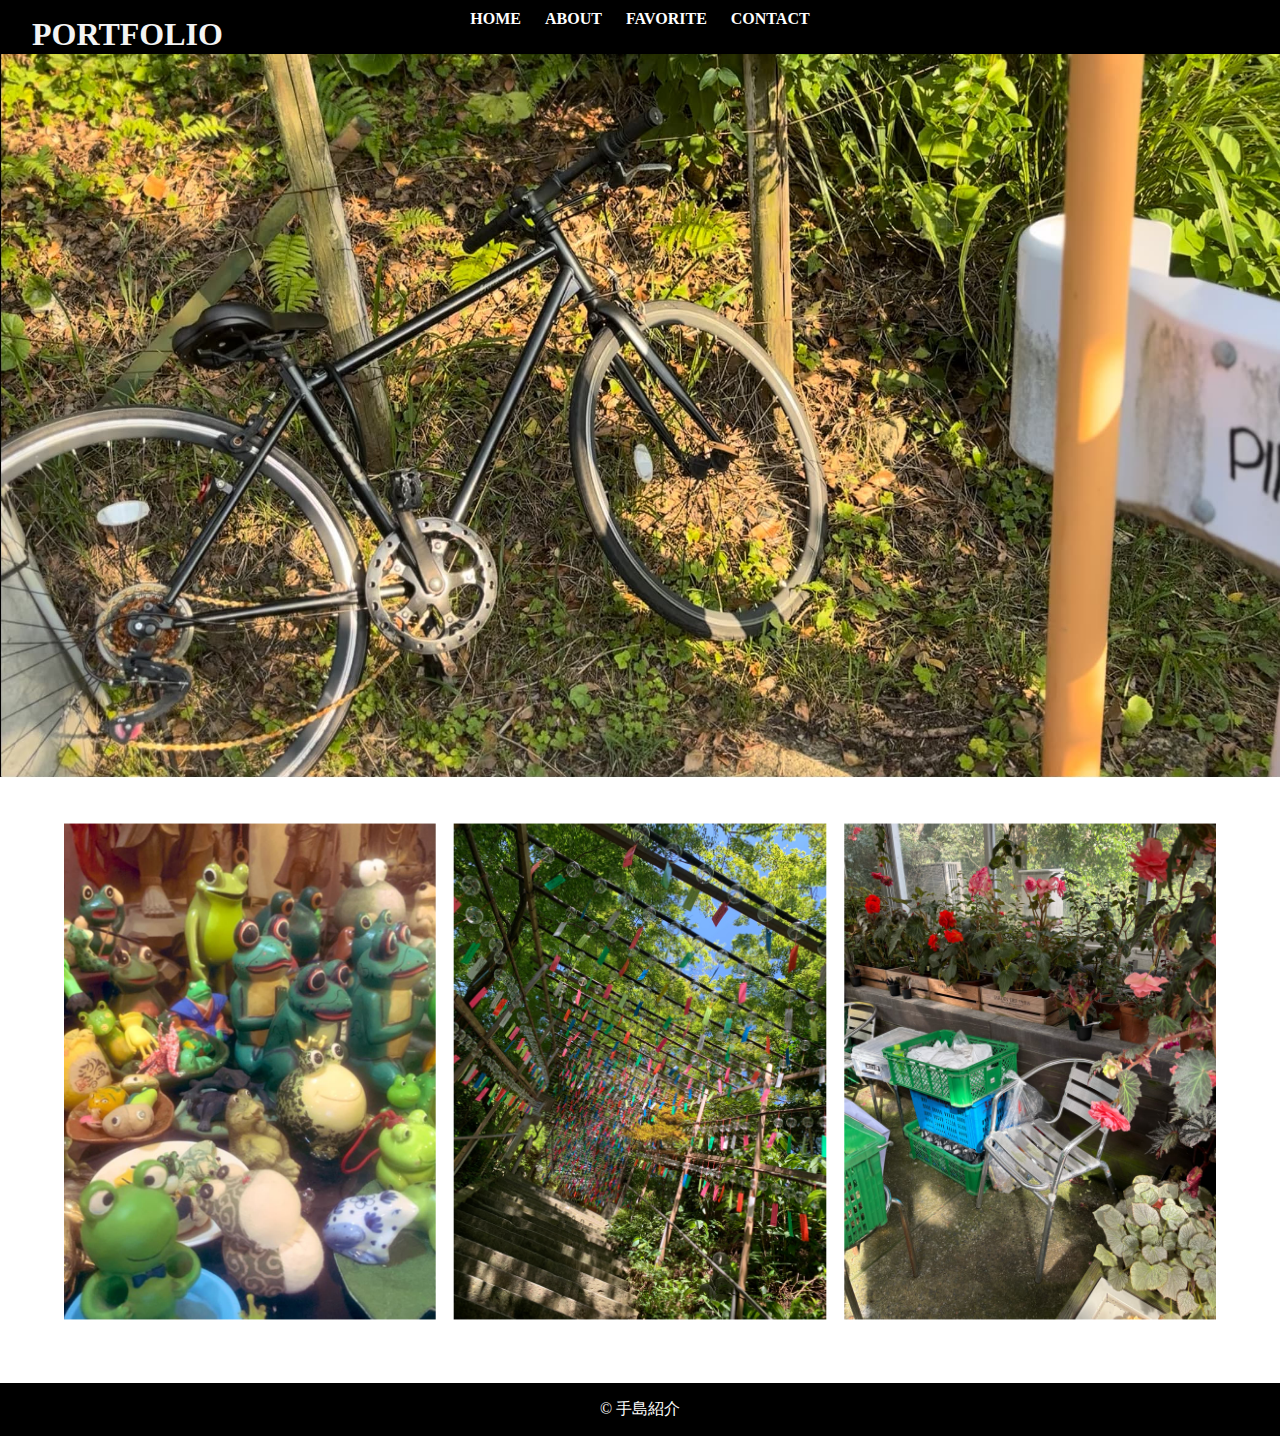
<file: index.html>
<!DOCTYPE html>
<html lang="ja">
<head>
    <meta charset="UTF-8">
    <meta name="viewport" content="width=device-width, initial-scale=1.0">
    <title>手島紹介</title>
</head>
<link rel="stylesheet" href="style.css">

<body>
    <div id="wrap">
        <header>
           <a href="index.html"> <h1 class="portfolio">PORTFOLIO</h1></a>

            <input type="checkbox" id="navBtn">
            <label for="navBtn" class="open"><span></span></label>
            
            <nav>
            <ul>
              <li><a href="index.html">HOME</a></li>
              <li><a href="about.html">ABOUT</a></li>
              <li><a href="works.html">FAVORITE</a></li>
              <li><a href="contact.html">CONTACT</a></li>
            </ul>
            </nav>
            
        </header>
    
        <div class="main-visual">
          <img src="images/mainvisual.jpg" alt="メインビジュアル">
        </div>
        
        <main>
         <br>

          <section class="sec03">
  <div class="container">
    <img src="images/square.PNG" alt="">
    <img src="images/square2.PNG" alt="">
    <img src="images/square3.PNG" alt="">
  </div><br><br>
</section>
            
        </main>
    
        <footer>
            <p>&copy; 手島紹介 </p>
        </footer>
       
      </div>
</body>
</html>
</file>
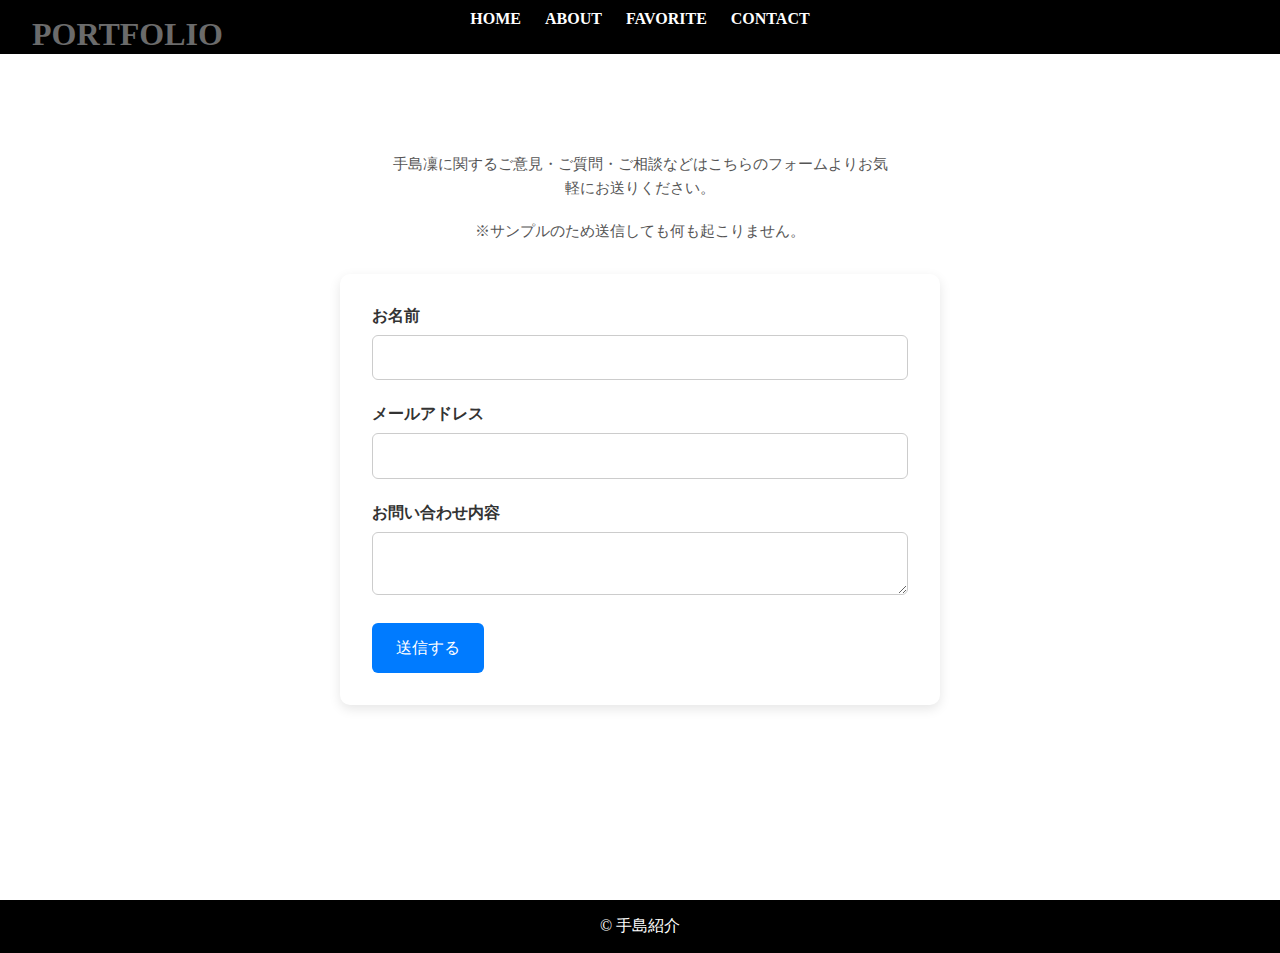
<file: contact.html>
<!DOCTYPE html>
<html lang="ja">
<head>
    <meta charset="UTF-8">
    <meta name="viewport" content="width=device-width, initial-scale=1.0">
    <title>手島紹介</title>
</head>
<link rel="stylesheet" href="style.css">

<body >
    <div id="wrap">
        <header>
            <a href="index.html"> <h1 class="portfolio2">PORTFOLIO</h1></a>

            <input type="checkbox" id="navBtn">
            <label for="navBtn" class="open"><span></span></label>
            
            <nav>
            <ul>
              <li><a href="index.html">HOME</a></li>
              <li><a href="about.html">ABOUT</a></li>
              <li><a href="works.html">FAVORITE</a></li>
              <li><a href="contact.html">CONTACT</a></li>
            </ul>
            </nav>
            
        </header>
     <main>
  <p class="formtext">手島凜に関するご意見・ご質問・ご相談などはこちらのフォームよりお気軽にお送りください。</p><br><br><br><br><br>
<p style="margin-top: 2rem; text-align: center;">
    ※サンプルのため送信しても何も起こりません。
  </p>
  <form action="" method="POST">
    <label for="name">お名前</label>
    <input type="text" id="name" name="name" required />

    <label for="email">メールアドレス</label>
    <input type="email" id="email" name="_replyto" required />

    <label for="message">お問い合わせ内容</label>
    <textarea id="message" name="message" required></textarea>

    <button type="submit">送信する</button>
  </form>

</main>
        
        </div>
       
        <main>

        
            
        </main>
    
        <footer>
            <p>&copy; 手島紹介 </p>
        </footer>
       
      </div>
</body>
</html>
</file>
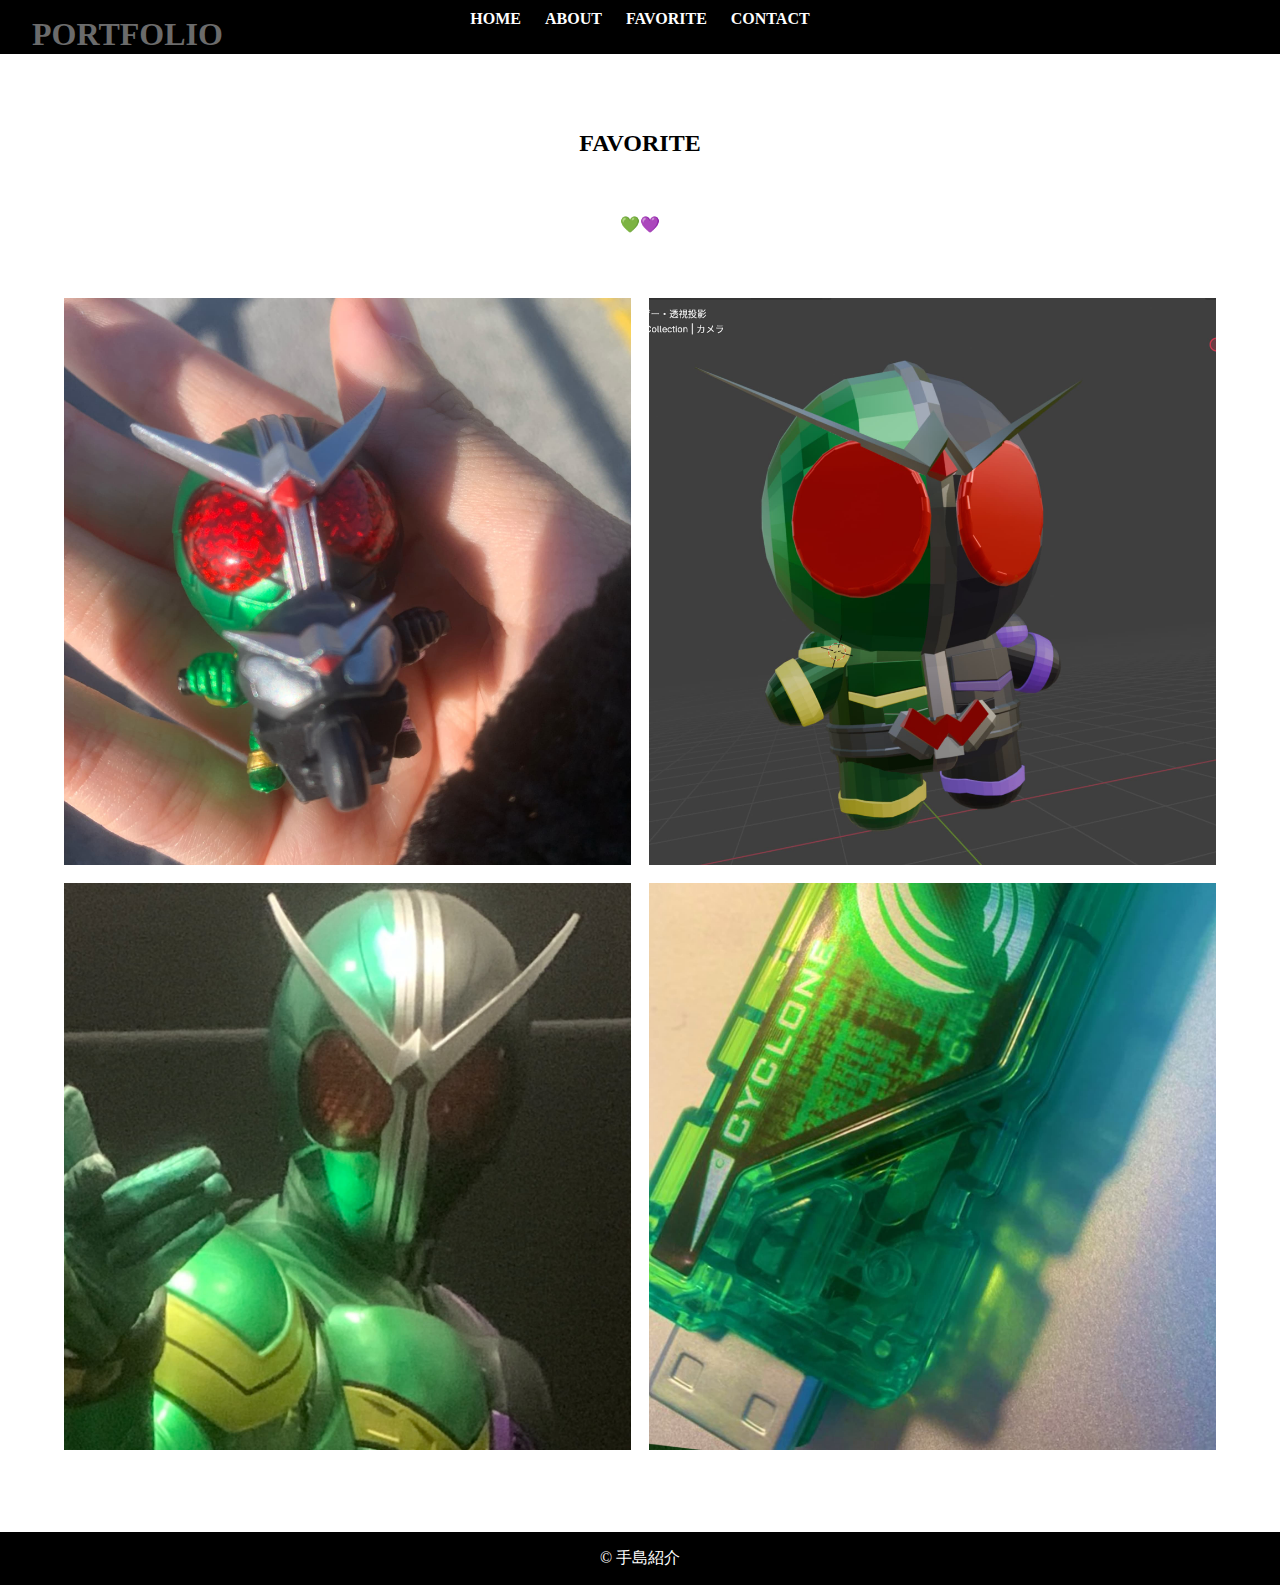
<file: works.html>
<!DOCTYPE html>
<html lang="ja">
<head>
    <meta charset="UTF-8">
    <meta name="viewport" content="width=device-width, initial-scale=1.0">
    <title>手島紹介</title>
</head>
<link rel="stylesheet" href="style.css">

<body>
    <div id="wrap">
        <header>
           <a href="index.html"> <h1 class="portfolio2">PORTFOLIO</h1></a>

            <input type="checkbox" id="navBtn">
            <label for="navBtn" class="open"><span></span></label>
            
            <nav>
            <ul>
              <li><a href="index.html">HOME</a></li>
              <li><a href="about.html">ABOUT</a></li>
              <li><a href="works.html">FAVORITE</a></li>
              <li><a href="contact.html">CONTACT</a></li>
            </ul>
            </nav>
            
        </header>
        
     <div class="circle">
         <br> <br><h2 class="center">FAVORITE</h2><br>
         <p class="center">💚💜</p>
        </div>
         <section class="sec03">
  <div class="container2">
    <img src="images/favorite.PNG" alt="">
    <img src="images/favorite2.PNG" alt="">
    <img src="images/favorite3.PNG" alt="">
    <img src="images/favorite4.PNG" alt="">
  </div><br>
</section>
        </div>
        
        <main>

        
            
        </main>
    
        <footer>
            <p>&copy; 手島紹介 </p>
        </footer>
       
      </div>
</body>
</html>
</file>
<file: style.css>
@charset "UTF-8";
* {
    margin: 0;
    padding: 0;
    list-style: none;
    text-decoration: none;
    box-sizing: border-box;
  }
  
  img {
    width: 100%;
    height: auto;
    vertical-align: bottom;
  }


  header {
     background-color: #f3f3f3;
    position: relative;
  }
  
  header h1 {
    text-align: center; 
    color: rgb(0, 0, 0);
    padding: 1rem;
    position: absolute;
    top: 0;
    left: 1rem;
  }
  
  nav {
    position: absolute;
    top: 2rem;
    right: 1rem;
  }

nav ul {
  padding-bottom: 1rem;

  text-align: center;
}

nav ul li {
  /* display: inline-block; */
  margin: 0 10px;
  padding: 10px 0;
}

nav ul li a {
  font-weight: bold;
  color:#EEE(255, 255, 255);
}
body {
    height: 100%;
  }
  
  #wrap {
    display: flex;
    flex-direction: column;
    min-height: 100vh;
    overflow: hidden;
  }
  
.about-background{background-color: rgba(156, 178, 191, 0.763);
  background-image: url("images/bg.jpg");
  background-size: cover;}
  
footer {
  background: #000000;
  color: #FFF;
  text-align: center;
  padding: 1rem;
  width: 100%;
}
header {
    background-color: #000000;
  position: sticky;
  top: 0;
  width: 100%;
  z-index: 1000;
}


html {
  scroll-behavior: smooth;
}

nav {
   /* display: none; */
  height: 100vh;
  width: 300px;
  position: absolute;
  top: 0;
  right: -300px;
  z-index: 50;
  background-color: rgba(0, 0, 0, 0.5);
  transition: transform .5s;
  }
  
  #navBtn:checked ~ nav {
    display: block;
    transform: translateX(-300px);
  }
  #navBtn {
    display: none;
  }
  
  .sec03 {
  grid-row-start: 2;
  grid-row-end: 3;
  grid-column-start: 1;
  grid-column-end: 3;
}

  .open {
    cursor: pointer;
    position: absolute;
    top: 10px;
    right: 10px;
    display: block;
    z-index: 100;
    width: 40px;
    height: 40px;
    border: 1px solid #cdc1c1;
    border-radius: 2px;
  }

  

  .center {
  text-align: center;
  margin: 40px auto 0;
}

.circle img {
  border-radius: 50%;
  width: 300px;
  display: block;
  margin: 100px auto 0;
}

.mojityuo{
  margin: auto;
  width: 300px;
}
  /*humburger button*/
  
  .open::before,
  .open::after {
    content: "";
  }
  
  .open span,
  .open::before,
  .open::after {
    content: "";
    position: absolute;
    top: 18px;
    left: 30%;
    width: 40%;
    border-bottom: 2px solid #e6dddd;
    transition: all 0.3s ease-in-out;
  }
  
  .open::before {
    transform: translateY(-8px);
  }
  
  .open::after {
    transform: translateY(8px);
  }
  
  /*close button*/
  #navBtn:checked + .open {
    background: #565656;
  }
  
  #navBtn:checked + .open span {
    transform: scaleX(0);
  }
  
  #navBtn:checked + .open::before {
    transform: rotate(45deg);
  }
  
  #navBtn:checked + .open::after {
    transform: rotate(-45deg);
  }

  .container{
  /* display: flex; */
  display: grid;
  grid-template-columns: 1fr 1fr 1fr;
  gap: 20px;
  scale: 0.9;
}

 .container2{
  /* display: flex; */
  display: grid;
  grid-template-columns: 1fr 1fr;
  gap: 20px;
  scale: 0.9;
}

.portfolio{
  color: #f3f3f3;
}
.portfolio2{
  color: #6b6b6b;
}

/* フォーム全体の見た目 */
main form {
  max-width: 600px;
  margin: 2rem auto;
  padding: 2rem;
  background: #fff;
  border-radius: 10px;
  box-shadow: 0 4px 12px rgba(0, 0, 0, 0.1);
}

/* ラベルのスタイル */
main form label {
  display: block;
  margin-bottom: 0.5rem;
  font-weight: bold;
  color: #333;
  font-size: 1rem;
}

/* 入力フィールドとテキストエリア */
main form input[type="text"],
main form input[type="email"],
main form textarea {
  width: 100%;
  padding: 0.8rem 1rem;
  font-size: 1rem;
  border: 1px solid #ccc;
  border-radius: 6px;
  margin-bottom: 1.5rem;
  box-sizing: border-box;
  transition: border-color 0.2s, box-shadow 0.2s;
}

/* フォーカス時の強調 */
main form input[type="text"]:focus,
main form input[type="email"]:focus,
main form textarea:focus {
  border-color: #007BFF;
  box-shadow: 0 0 0 3px rgba(0, 123, 255, 0.2);
  outline: none;
}

/* 送信ボタン */
main form button[type="submit"] {
  background-color: #007BFF;
  color: white;
  border: none;
  padding: 0.9rem 1.5rem;
  font-size: 1rem;
  border-radius: 6px;
  cursor: pointer;
  transition: background-color 0.3s ease;
}

/* ホバー時 */
main form button[type="submit"]:hover {
  background-color: #0056b3;
}

/* 下部注意書きの中央寄せ */
main p {
  text-align: center;
  color: #555;
  font-size: 0.95rem;
}

.formtext {
  
  max-width: 600px;       /* 幅を固定して中央に */
  margin: -50px auto;         /* 中央寄せ */
  text-align: center;       /* テキストは左揃え */
  line-height: 1.6;
  padding: 3rem;
  position: relative;
    top: 100px; /* 上に10pxずらす */
  }


  @media all and (min-width: 1025px) {
    nav {
      display: block;
      height: auto;
    width: 100%;
    position: static;
    background-color: transparent;
    }
    
    nav ul li {
    display: inline-block;
  }

    #navBtn,
    .open {
      display: none;
    }
  }

  nav ul li a {
    color: #ffffff;
  }
</file>
